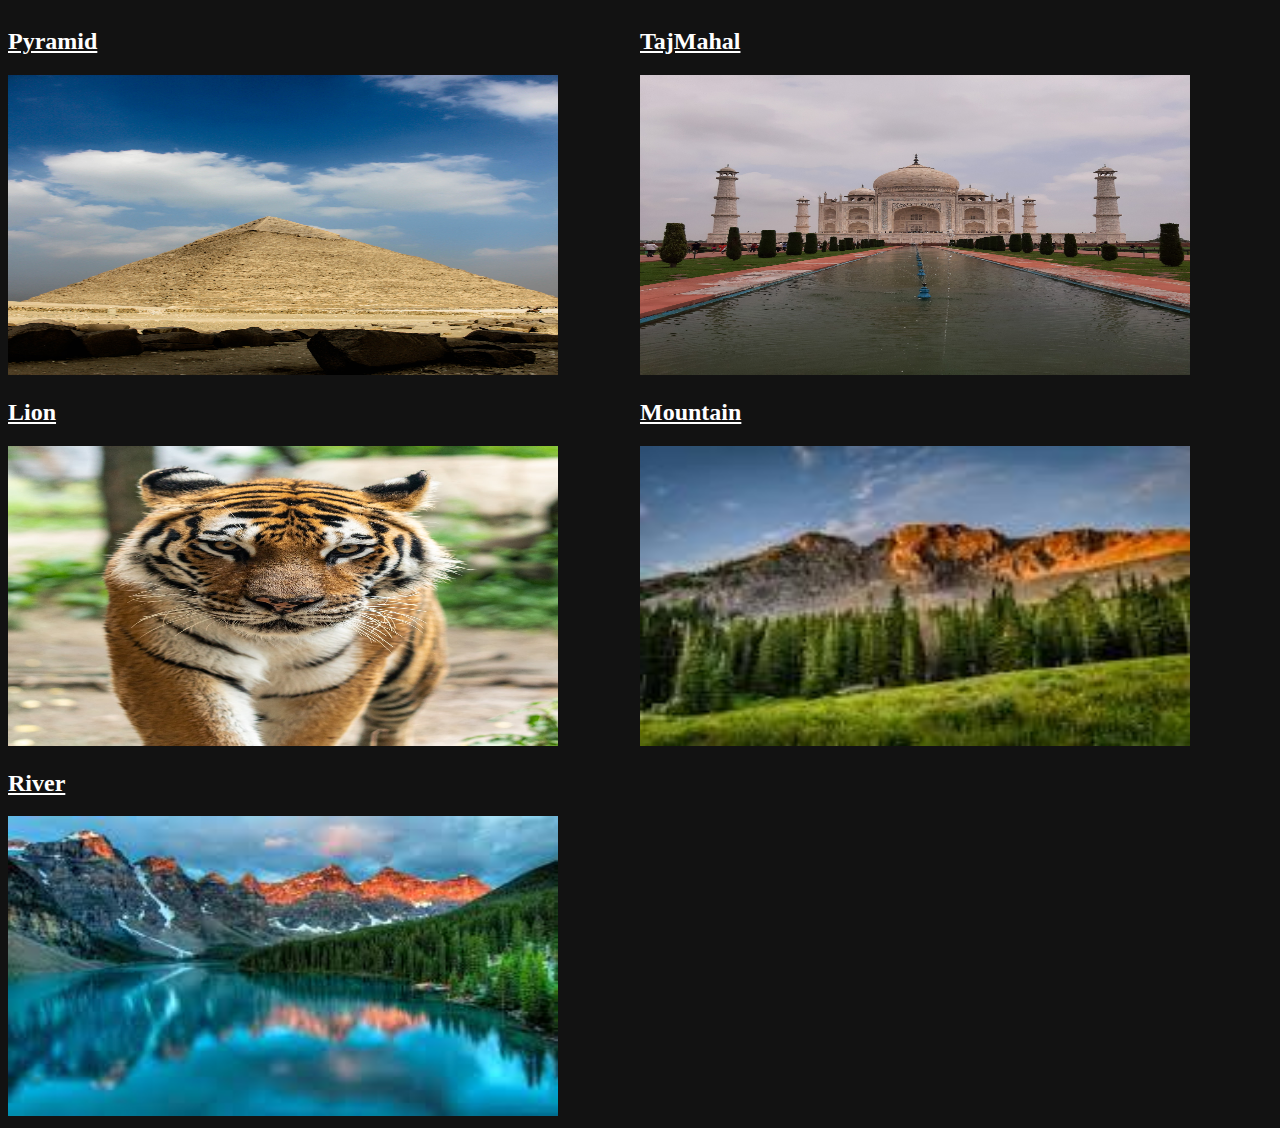
<file: index.html>
<!DOCTYPE html>
<html lang="en">

<head>
    <meta charset="UTF-8">
    <meta http-equiv="X-UA-Compatible" content="IE=edge">
    <meta name="viewport" content="width=device-width, initial-scale=1.0">
    <title>Seven Wonders </title>
    <link rel="stylesheet" href="CSS/style.css">
</head>

<body>
    <div class="flex-container">
        <div class="pic">

            <a href="index2.html#Pyr">
                <h2>Pyramid</h2>
                <img src="pexels-free-my-eyes-14389954.jpg" height="300" width="550" alt="Piramid">
            </a>
        </div>

        <div class="pic">

            <a href="index2.html#taj">
                <h2>TajMahal</h2> <img src="pexels-sanjay-kareer-13688857.jpg" height="300" width="550" alt="TajMahal">
            </a>
        </div>
        <div class="pic">
            <a href="index2.html#lion">
                <h2>Lion</h2>
                <img src="lion.jpeg" height="300" width="550" alt="">
            </a>

        </div>

        <div class="pic">
            <a href="index2.html#mountain">
                <h2>Mountain</h2>
                <img src="mountain.jpeg" height="300" width="550" alt="Mountain">
            </a>
        </div>

        <div class="pic">
            <a href="index2.html2#river">
                <h2>River</h2>
                <img src="river.jpeg" height="300" width="550" alt="River">
            </a>
        </div>
    </div>
</body>

</html>
</file>
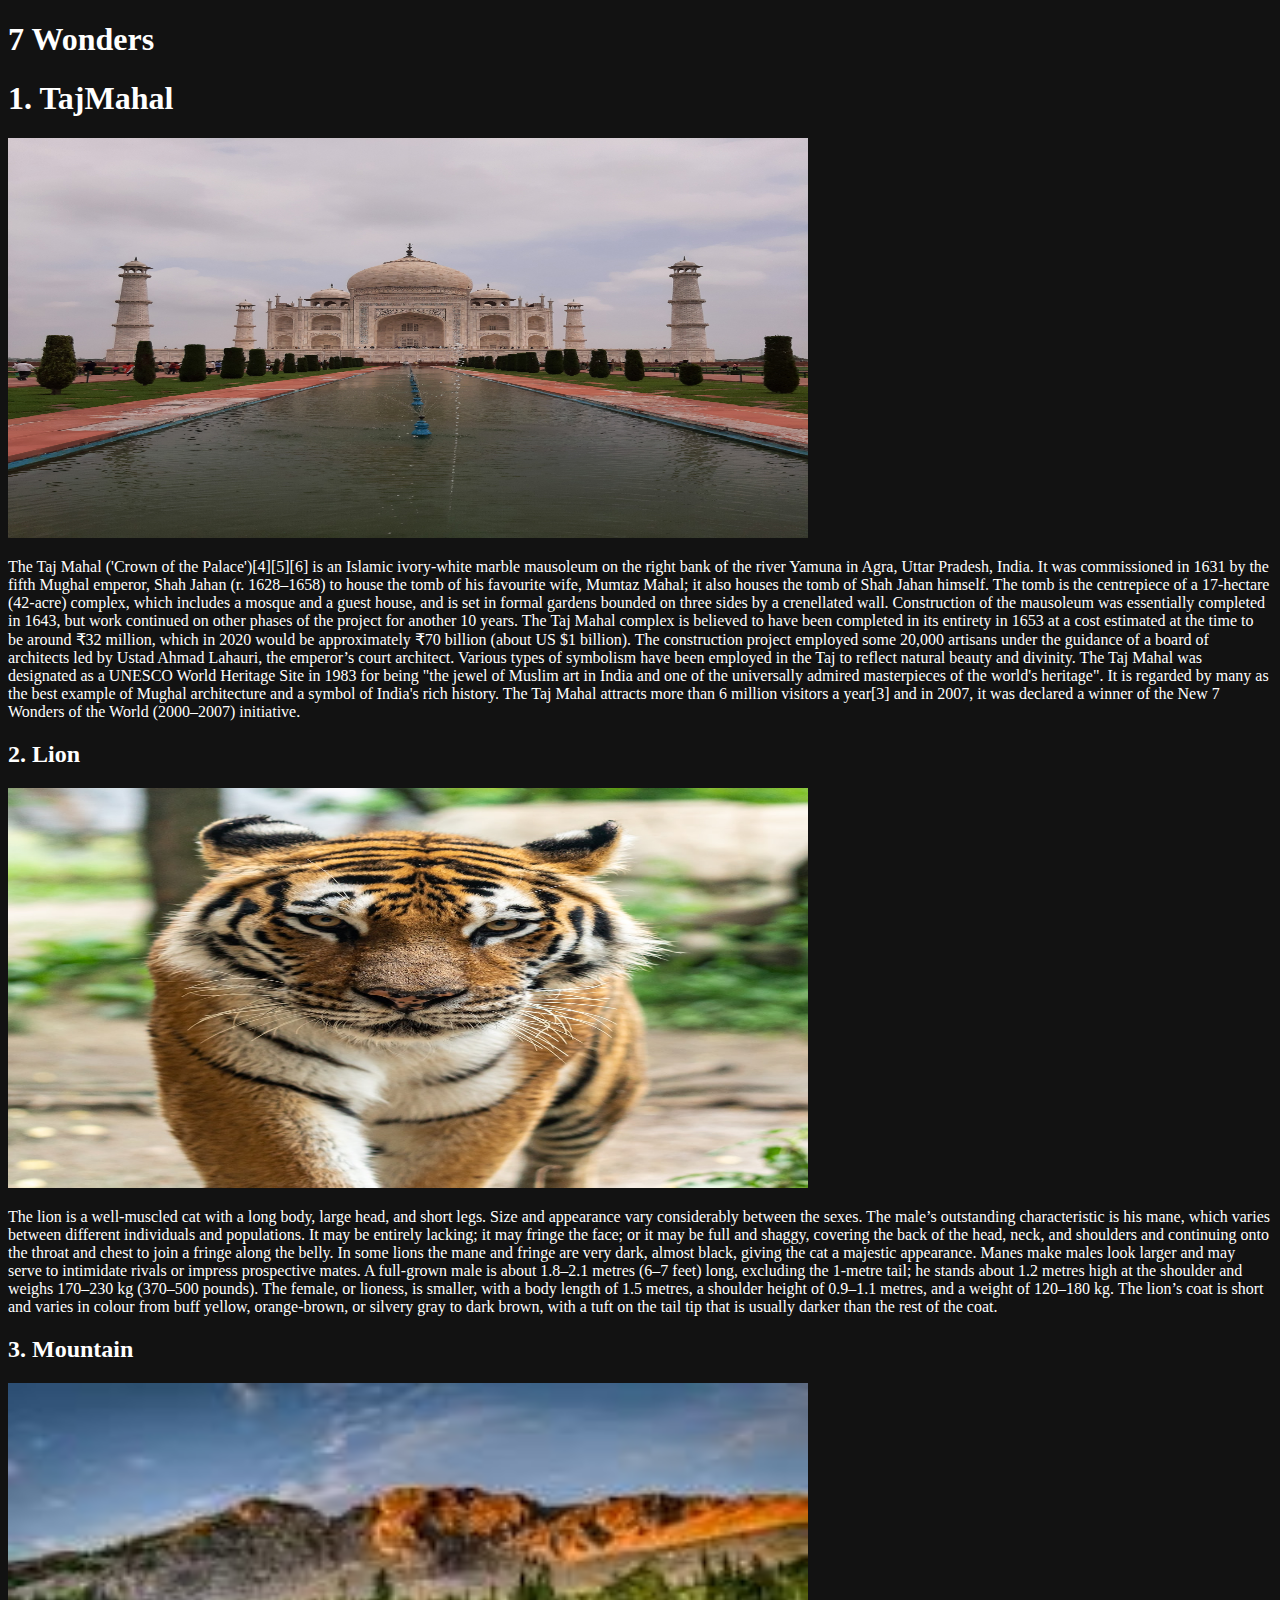
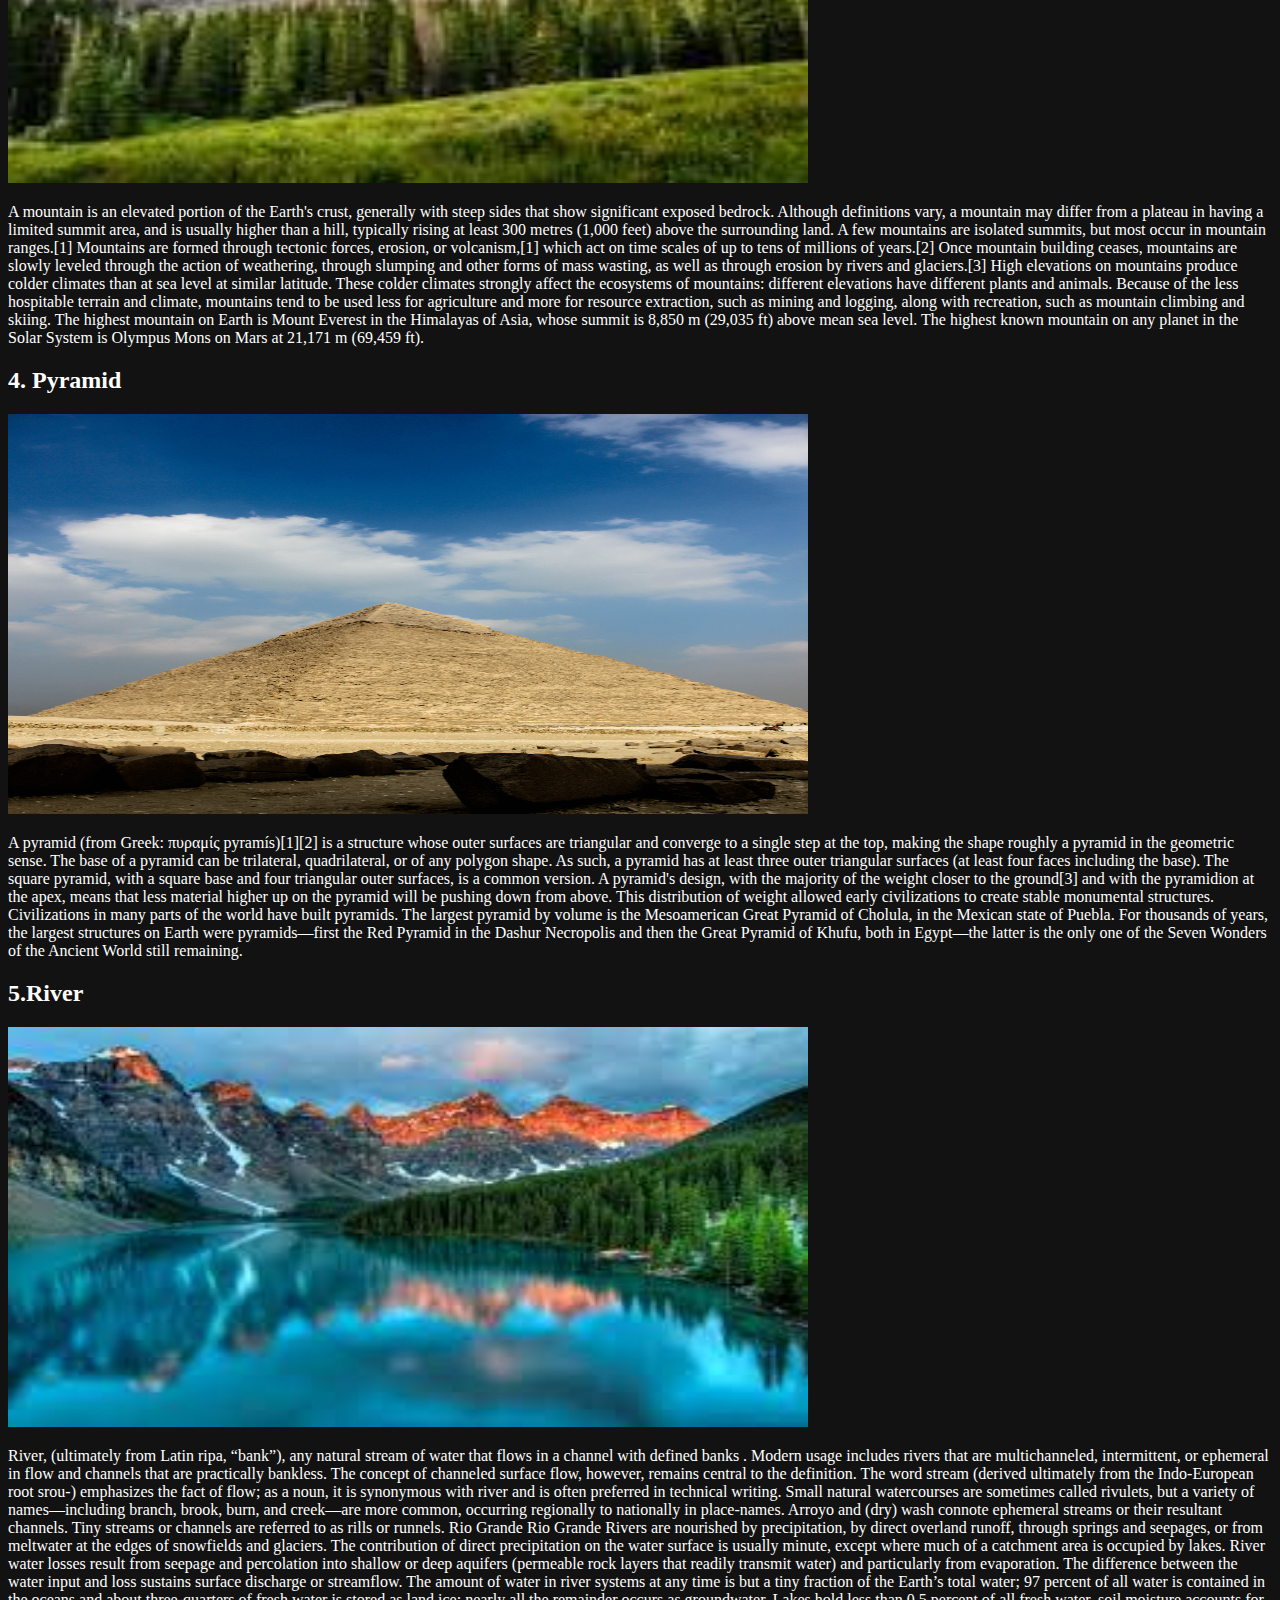
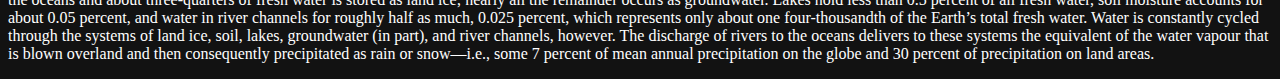
<file: index2.html>
<!DOCTYPE html>
<html lang="en">

<head>
    <meta charset="UTF-8">
    <meta http-equiv="X-UA-Compatible" content="IE=edge">
    <meta name="viewport" content="width=device-width, initial-scale=1.0">
    <title>content</title>
    <link rel="stylesheet" href="CSS/style.css">
</head>

<body>
    <h1>7 Wonders</h1>


    <div id="taj">
        <h1 text-align="center">1. TajMahal</h1>
        <img src="pexels-sanjay-kareer-13688857.jpg" height="400" width="800" alt="TajMahal">
        <p>The Taj Mahal ('Crown of the Palace')[4][5][6] is an Islamic ivory-white marble mausoleum on the right bank
            of the river Yamuna in Agra, Uttar Pradesh, India. It was commissioned in 1631 by the fifth Mughal emperor,
            Shah Jahan (r. 1628–1658) to house the tomb of his favourite wife, Mumtaz Mahal; it also houses the tomb of
            Shah Jahan himself. The tomb is the centrepiece of a 17-hectare (42-acre) complex, which includes a mosque
            and a guest house, and is set in formal gardens bounded on three sides by a crenellated wall.

            Construction of the mausoleum was essentially completed in 1643, but work continued on other phases of the
            project for another 10 years. The Taj Mahal complex is believed to have been completed in its entirety in
            1653 at a cost estimated at the time to be around ₹32 million, which in 2020 would be approximately ₹70
            billion (about US $1 billion). The construction project employed some 20,000 artisans under the guidance of
            a board of architects led by Ustad Ahmad Lahauri, the emperor’s court architect. Various types of symbolism
            have been employed in the Taj to reflect natural beauty and divinity.

            The Taj Mahal was designated as a UNESCO World Heritage Site in 1983 for being "the jewel of Muslim art in
            India and one of the universally admired masterpieces of the world's heritage". It is regarded by many as
            the best example of Mughal architecture and a symbol of India's rich history. The Taj Mahal attracts more
            than 6 million visitors a year[3] and in 2007, it was declared a winner of the New 7 Wonders of the World
            (2000–2007) initiative.</p>
    </div>

    <div id="lion">
        <h2>2. Lion</h2>
        <img src="lion.jpeg" height="400" width="800" alt="Lion">
        <p>The lion is a well-muscled cat with a long body, large head, and short legs. Size and appearance vary
            considerably between the sexes. The male’s outstanding characteristic is his mane, which varies between
            different individuals and populations. It may be entirely lacking; it may fringe the face; or it may be full
            and shaggy, covering the back of the head, neck, and shoulders and continuing onto the throat and chest to
            join a fringe along the belly. In some lions the mane and fringe are very dark, almost black, giving the cat
            a majestic appearance. Manes make males look larger and may serve to intimidate rivals or impress
            prospective mates. A full-grown male is about 1.8–2.1 metres (6–7 feet) long, excluding the 1-metre tail; he
            stands about 1.2 metres high at the shoulder and weighs 170–230 kg (370–500 pounds). The female, or lioness,
            is smaller, with a body length of 1.5 metres, a shoulder height of 0.9–1.1 metres, and a weight of 120–180
            kg. The lion’s coat is short and varies in colour from buff yellow, orange-brown, or silvery gray to dark
            brown, with a tuft on the tail tip that is usually darker than the rest of the coat.</p>
    </div>

    <div id="mountain">
        <h2>3. Mountain</h2>
        <img src="mountain.jpeg" height="400" width="800" alt="Mountain">
        <p>A mountain is an elevated portion of the Earth's crust, generally with steep sides that show significant
            exposed bedrock.
            Although definitions vary, a mountain may differ from a plateau in having a limited summit area, and is
            usually higher than
            a hill, typically rising at least 300 metres (1,000 feet) above the surrounding land. A few mountains are
            isolated summits,
            but most occur in mountain ranges.[1]
            Mountains are formed through tectonic forces, erosion, or volcanism,[1] which act on time scales of up to
            tens of millions of
            years.[2] Once mountain building ceases, mountains are slowly leveled through the action of weathering,
            through slumping and other
            forms of mass wasting, as well as through erosion by rivers and glaciers.[3]
            High elevations on mountains produce colder climates than at sea level at similar latitude. These colder
            climates strongly affect the
            ecosystems of mountains: different elevations have different plants and animals. Because of the less
            hospitable terrain and climate,
            mountains tend to be used less for agriculture and more for resource extraction, such as mining and logging,
            along with recreation, such as mountain climbing and skiing.
            The highest mountain on Earth is Mount Everest in the Himalayas of Asia, whose summit is 8,850 m (29,035 ft)
            above mean sea level. The
            highest known mountain on any planet in the Solar System is Olympus Mons on Mars at 21,171 m (69,459 ft).
        </p>
    </div>

    <div id="pyr">

        <h2>4. Pyramid</h2>
        <img src="pexels-free-my-eyes-14389954.jpg" height="400" width="800" alt="Pyramid">
        <p>A pyramid (from Greek: πυραμίς pyramís)[1][2] is a structure whose outer surfaces are triangular and converge
            to a single step at the top, making the shape roughly a pyramid in the geometric sense. The base of a
            pyramid can be trilateral, quadrilateral, or of any polygon shape. As such, a pyramid has at least three
            outer triangular surfaces (at least four faces including the base). The square pyramid, with a square base
            and four triangular outer surfaces, is a common version.

            A pyramid's design, with the majority of the weight closer to the ground[3] and with the pyramidion at the
            apex, means that less material higher up on the pyramid will be pushing down from above. This distribution
            of weight allowed early civilizations to create stable monumental structures.

            Civilizations in many parts of the world have built pyramids. The largest pyramid by volume is the
            Mesoamerican Great Pyramid of Cholula, in the Mexican state of Puebla. For thousands of years, the largest
            structures on Earth were pyramids—first the Red Pyramid in the Dashur Necropolis and then the Great Pyramid
            of Khufu, both in Egypt—the latter is the only one of the Seven Wonders of the Ancient World still
            remaining.</p>


    </div>

    <div id="river">
        <h2>5.River</h2>
        <img src="river.jpeg" height="400" width="800" alt="River">
        <p>River, (ultimately from Latin ripa, “bank”), any natural stream of water that flows in a channel with defined banks . Modern usage includes rivers that are multichanneled, intermittent, or ephemeral in flow and channels that are practically bankless. The concept of channeled surface flow, however, remains central to the definition. The word stream (derived ultimately from the Indo-European root srou-) emphasizes the fact of flow; as a noun, it is synonymous with river and is often preferred in technical writing. Small natural watercourses are sometimes called rivulets, but a variety of names—including branch, brook, burn, and creek—are more common, occurring regionally to nationally in place-names. Arroyo and (dry) wash connote ephemeral streams or their resultant channels. Tiny streams or channels are referred to as rills or runnels.

            Rio Grande
            Rio Grande
            Rivers are nourished by precipitation, by direct overland runoff, through springs and seepages, or from meltwater at the edges of snowfields and glaciers. The contribution of direct precipitation on the water surface is usually minute, except where much of a catchment area is occupied by lakes. River water losses result from seepage and percolation into shallow or deep aquifers (permeable rock layers that readily transmit water) and particularly from evaporation. The difference between the water input and loss sustains surface discharge or streamflow. The amount of water in river systems at any time is but a tiny fraction of the Earth’s total water; 97 percent of all water is contained in the oceans and about three-quarters of fresh water is stored as land ice; nearly all the remainder occurs as groundwater. Lakes hold less than 0.5 percent of all fresh water, soil moisture accounts for about 0.05 percent, and water in river channels for roughly half as much, 0.025 percent, which represents only about one four-thousandth of the Earth’s total fresh water.
            
            Water is constantly cycled through the systems of land ice, soil, lakes, groundwater (in part), and river channels, however. The discharge of rivers to the oceans delivers to these systems the equivalent of the water vapour that is blown overland and then consequently precipitated as rain or snow—i.e., some 7 percent of mean annual precipitation on the globe and 30 percent of precipitation on land areas.</p>
</body>


</html>
</file>
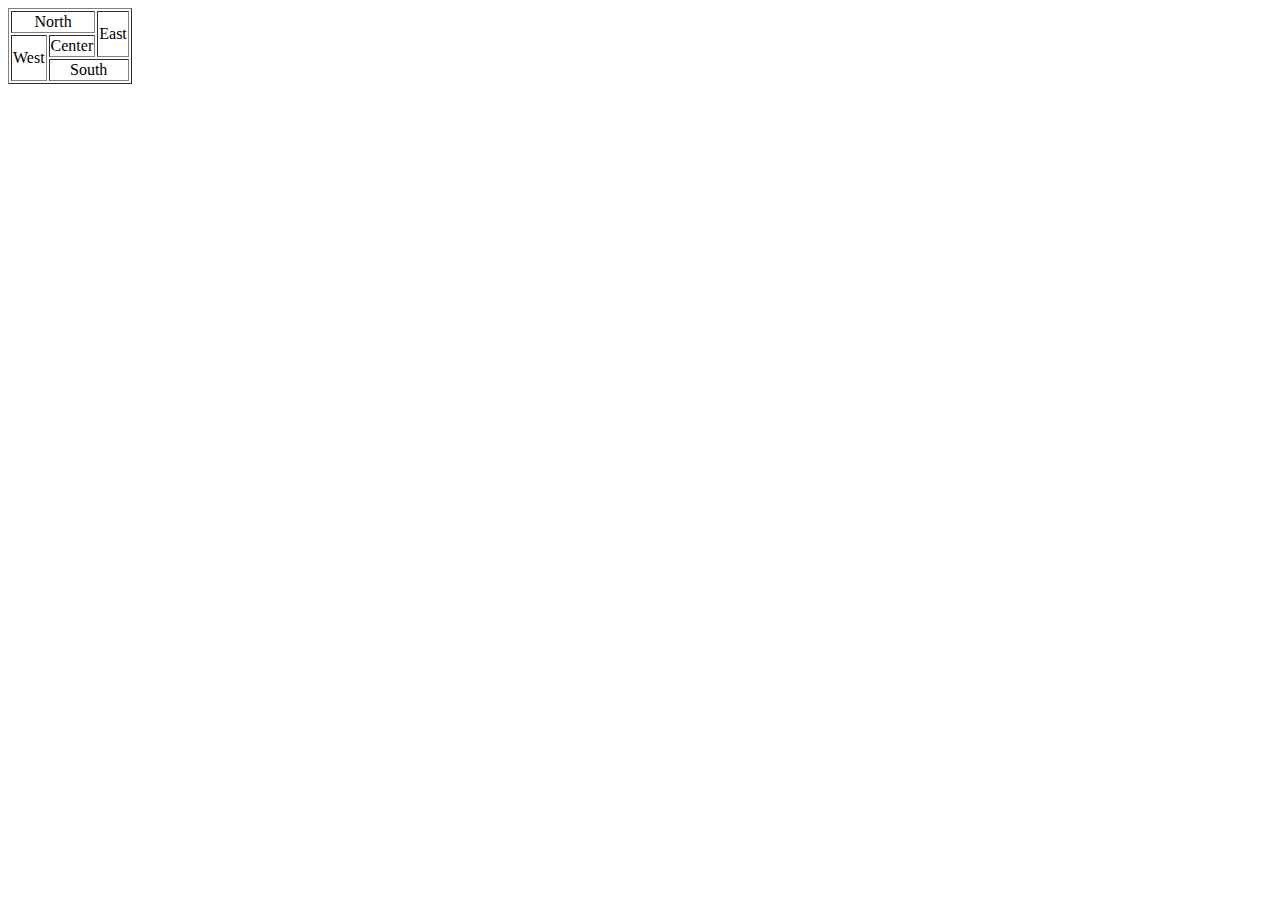
<file: table1.html>
<!DOCTYPE html>
<html lang="en">
<head>
    <meta charset="UTF-8">
    <meta http-equiv="X-UA-Compatible" content="IE=edge">
    <meta name="viewport" content="width=device-width, initial-scale=1.0">
    <title>Document</title>
</head>
<body>
    <table border="1">


       <tr>

        <td  colspan="2" align="center"> North </td>
        <td rowspan="2" >East</td>
        </tr> 
       <tr>
       <td rowspan="3" align="center">West</td>
       <td>Center</td>
       
       </tr>
       <tr>
       
        <td colspan="2" align="center">South</td>
        
       </tr>
             
    
    </table>
</body>
</html>
</file>
<file: CSS/style.css>
.pic{
    display: block;
    margin-: auto;
   
    width: 50%;
}
.flex-container{
    display: flex ;
    flex-wrap: wrap;

    
}
*,html{
    background-color:rgb(18, 18, 18);
    color: white;

}
</file>
